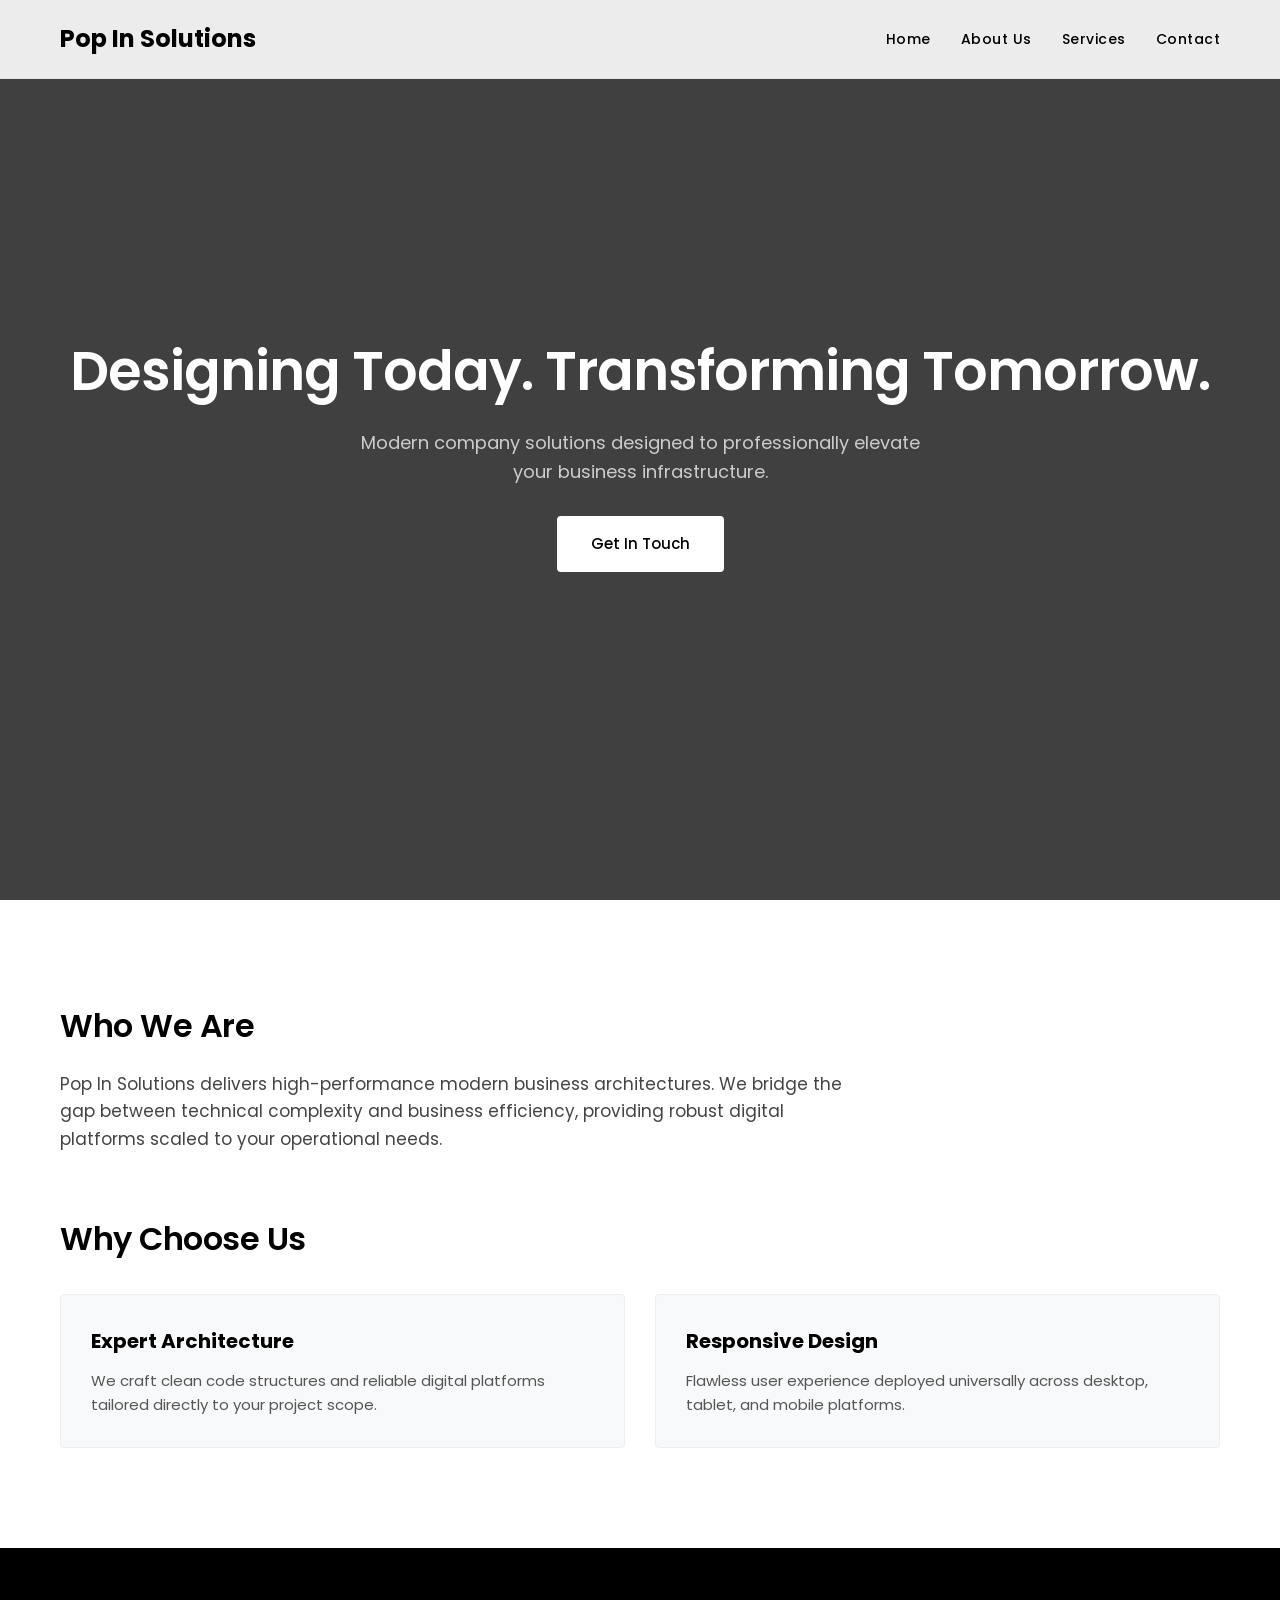
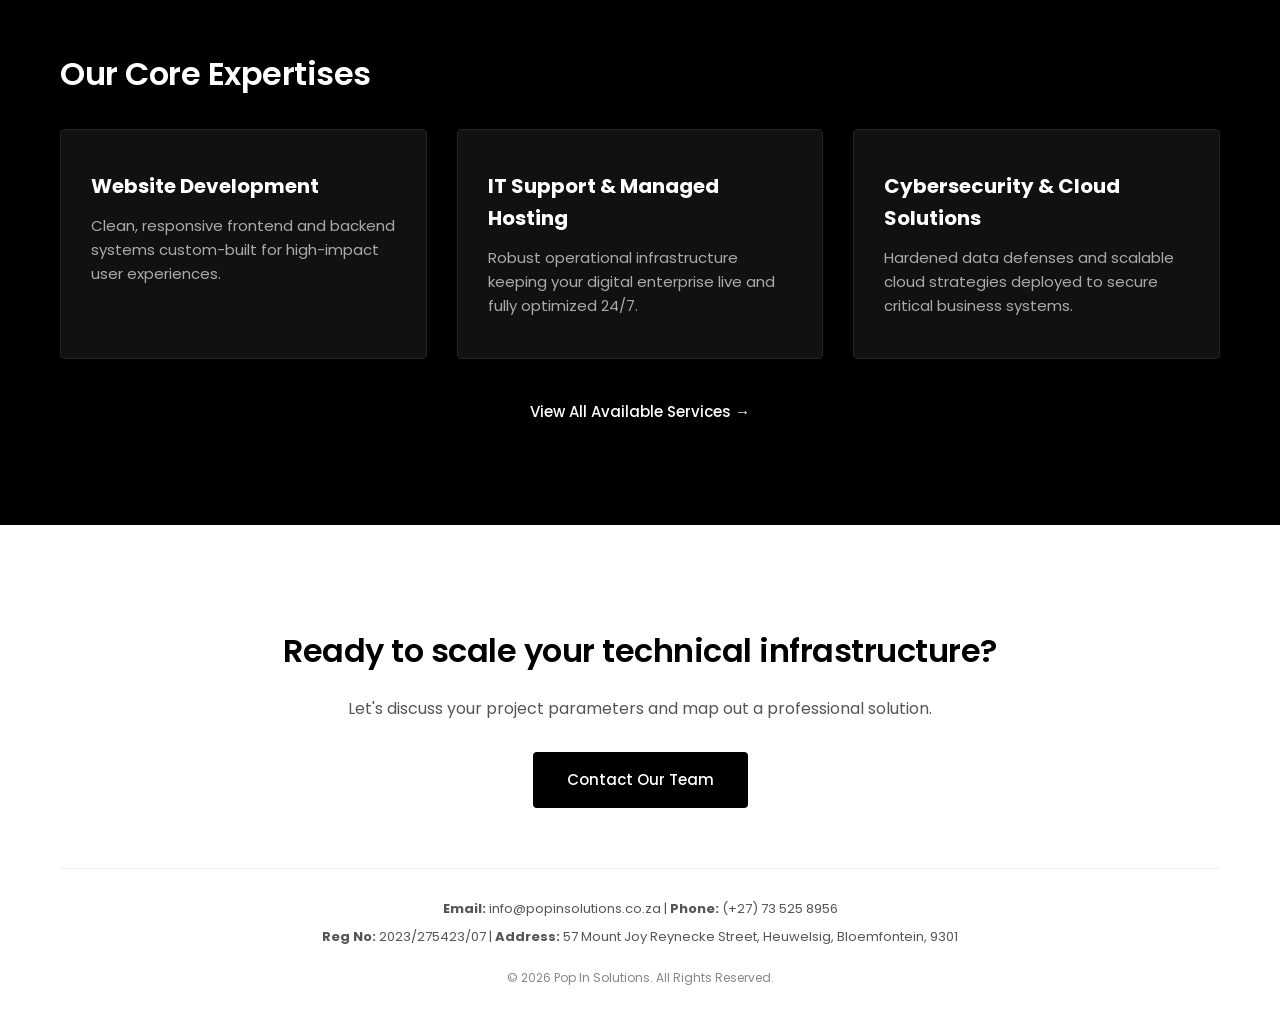
<file: index.html>
<!DOCTYPE html>
<html lang="en">
<head>
    <meta charset="UTF-8">
    <meta name="viewport" content="width=device-width, initial-scale=1.0">
    <title>Pop In Solutions | Professional IT & Business Systems</title>

    <link rel="stylesheet" href="style.css">

    <link href="https://fonts.googleapis.com/css2?family=Poppins:wght@300;400;500;600;700&display=swap" rel="stylesheet">
</head>
<body>
     
    <nav class="navbar">
        <div class="logo">
            <h2>Pop In Solutions</h2>
        </div>
        <ul class="nav-links">
            <li><a href="index.html" class="active">Home</a></li>
            <li><a href="about.html">About Us</a></li>
            <li><a href="service.html">Services</a></li>
            <li><a href="contact.html">Contact</a></li>
        </ul>
    </nav>

    <header id="home" class="hero-section">
        <div class="hero-overlay"></div>
        <div class="hero-content">
            <h2>Designing Today. Transforming Tomorrow.</h2>
            <p>Modern company solutions designed to professionally elevate your business infrastructure.</p>
            <a href="#contact" class="cta-btn">Get In Touch</a>
        </div>
    </header>

    <section class="intro-why-us">
        <div class="container">
            <div class="intro-block">
                <h3>Who We Are</h3>
                <p>Pop In Solutions delivers high-performance modern business architectures. We bridge the gap between technical complexity and business efficiency, providing robust digital platforms scaled to your operational needs.</p>
            </div>
            
            <div class="why-choose-us">
                <h3>Why Choose Us</h3>
                <div class="benefits-grid">
                    <div class="benefit-card">
                        <h4>Expert Architecture</h4>
                        <p>We craft clean code structures and reliable digital platforms tailored directly to your project scope.</p>
                    </div>
                    <div class="benefit-card">
                        <h4>Responsive Design</h4>
                        <p>Flawless user experience deployed universally across desktop, tablet, and mobile platforms.</p>
                    </div>
                </div>
            </div>
        </div>
    </section>

    <section id="services" class="services-preview">
        <div class="container">
            <h3>Our Core Expertises</h3>
            <div class="services-grid">
                <div class="service-card">
                    <h4>Website Development</h4>
                    <p>Clean, responsive frontend and backend systems custom-built for high-impact user experiences.</p>
                </div>
                <div class="service-card">
                    <h4>IT Support & Managed Hosting</h4>
                    <p>Robust operational infrastructure keeping your digital enterprise live and fully optimized 24/7.</p>
                </div>
                <div class="service-card">
                    <h4>Cybersecurity & Cloud Solutions</h4>
                    <p>Hardened data defenses and scalable cloud strategies deployed to secure critical business systems.</p>
                </div>
            </div>
            <div class="center-link">
                <a href="#" class="text-link">View All Available Services &rarr;</a>
            </div>
        </div>
    </section>

    <footer class="footer-prompt">
        <div class="container">
            <h3>Ready to scale your technical infrastructure?</h3>
            <p>Let's discuss your project parameters and map out a professional solution.</p>
            <a href="#contact" class="cta-btn-alt">Contact Our Team</a>
            
            <hr class="footer-divider">
            
            <div class="footer-meta">
                <p><strong>Email:</strong> info@popinsolutions.co.za | <strong>Phone:</strong> (+27) 73 525 8956</p>
                <p><strong>Reg No:</strong> 2023/275423/07 | <strong>Address:</strong> 57 Mount Joy Reynecke Street, Heuwelsig, Bloemfontein, 9301</p>
                <p class="copyright">&copy; 2026 Pop In Solutions. All Rights Reserved.</p>
            </div>
        </div>
    </footer>

    <script src="script.js"></script>
</body>
</html>
</file>
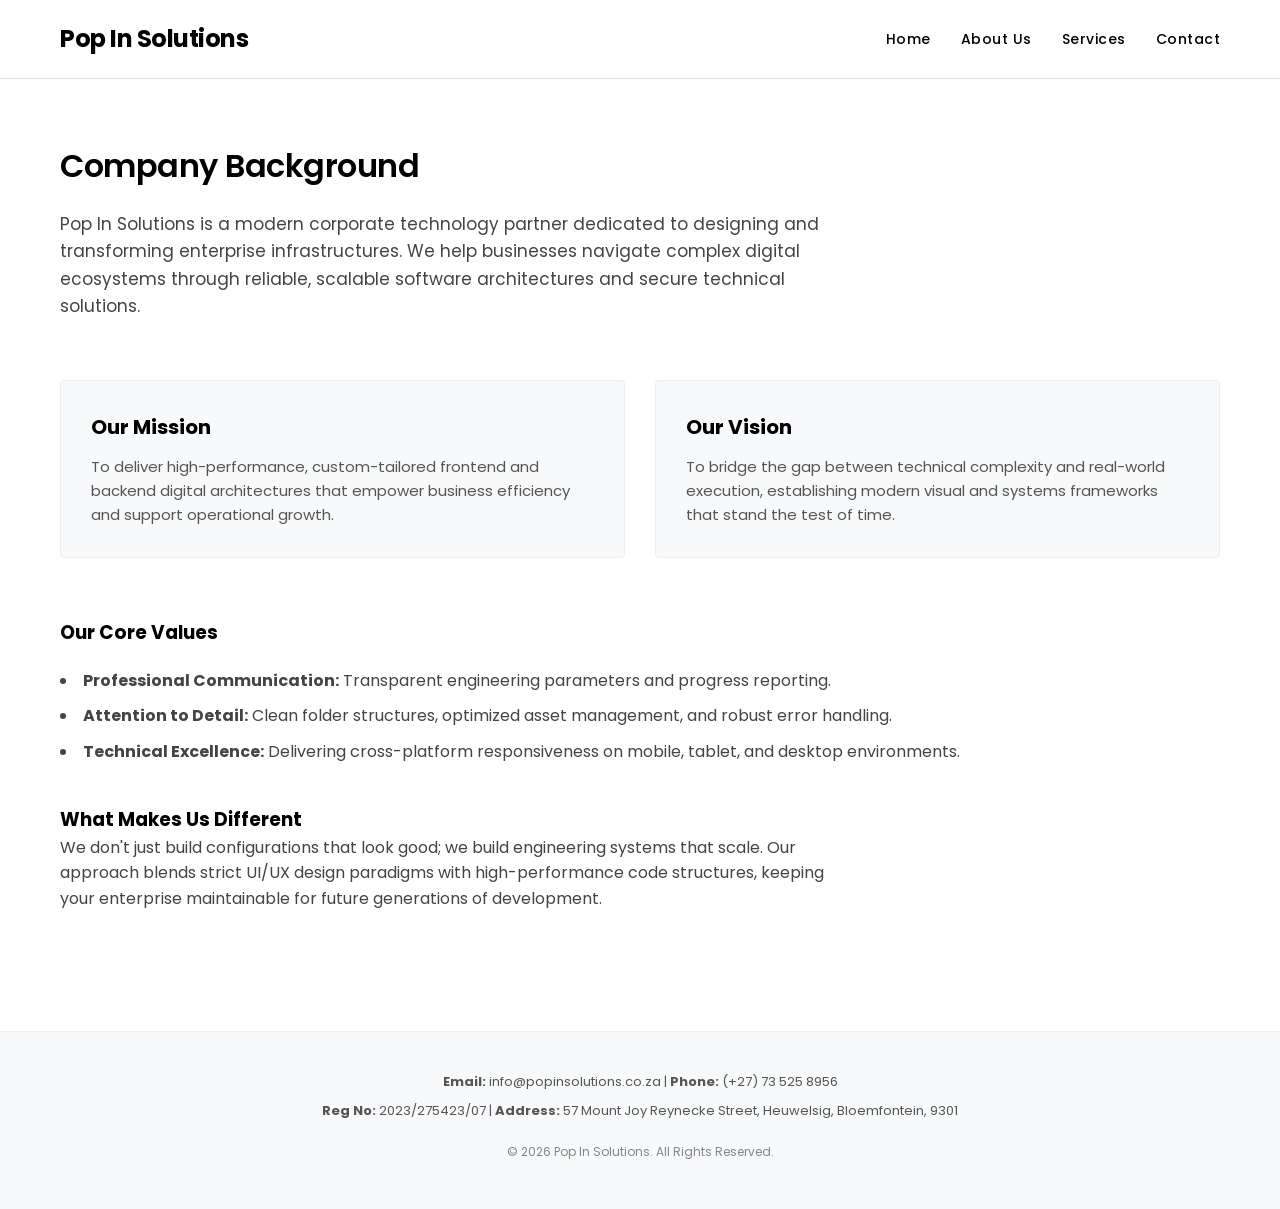
<file: about.html>
<!DOCTYPE html>
<html lang="en">
<head>
    <meta charset="UTF-8">
    <meta name="viewport" content="width=device-width, initial-scale=1.0">
    <title>About Us | Pop In Solutions</title>
    <link rel="stylesheet" href="style.css">
    <link href="https://fonts.googleapis.com/css2?family=Poppins:wght@300;400;500;600;700&display=swap" rel="stylesheet">
</head>
<body>

    <nav class="navbar">
        <div class="logo">
            <h1>Pop In Solutions</h1>
        </div>
        <ul class="nav-links">
            <li><a href="index.html">Home</a></li>
            <li><a href="about.html" class="active">About Us</a></li>
            <li><a href="service.html">Services</a></li>
            <li><a href="contact.html">Contact</a></li>
        </ul>
    </nav>

    <main class="container" style="padding-top: 140px; padding-bottom: 80px;">
        <section class="intro-block">
            <h3>Company Background</h3>
            <p>Pop In Solutions is a modern corporate technology partner dedicated to designing and transforming enterprise infrastructures. We help businesses navigate complex digital ecosystems through reliable, scalable software architectures and secure technical solutions.</p>
        </section>

        <section class="benefits-grid" style="margin-bottom: 60px;">
            <div class="benefit-card">
                <h4>Our Mission</h4>
                <p>To deliver high-performance, custom-tailored frontend and backend digital architectures that empower business efficiency and support operational growth.</p>
            </div>
            <div class="benefit-card">
                <h4>Our Vision</h4>
                <p>To bridge the gap between technical complexity and real-world execution, establishing modern visual and systems frameworks that stand the test of time.</p>
            </div>
        </section>

        <section style="margin-bottom: 40px;">
            <h3 style="margin-bottom: 20px;">Our Core Values</h3>
            <ul style="list-style-position: inside; margin-bottom: 40px; color: #444;">
                <li style="margin-bottom: 10px;"><strong>Professional Communication:</strong> Transparent engineering parameters and progress reporting.</li>
                <li style="margin-bottom: 10px;"><strong>Attention to Detail:</strong> Clean folder structures, optimized asset management, and robust error handling.</li>
                <li style="margin-bottom: 10px;"><strong>Technical Excellence:</strong> Delivering cross-platform responsiveness on mobile, tablet, and desktop environments.</li>
            </ul>

            <h3>What Makes Us Different</h3>
            <p style="color: #444; max-width: 800px;">We don't just build configurations that look good; we build engineering systems that scale. Our approach blends strict UI/UX design paradigms with high-performance code structures, keeping your enterprise maintainable for future generations of development.</p>
        </section>
    </main>

    <footer class="footer-prompt" style="background: #f8f9fa; border-top: 1px solid #eee; padding: 40px 0;">
        <div class="container">
            <div class="footer-meta">
                <p><strong>Email:</strong> info@popinsolutions.co.za | <strong>Phone:</strong> (+27) 73 525 8956</p>
                <p><strong>Reg No:</strong> 2023/275423/07 | <strong>Address:</strong> 57 Mount Joy Reynecke Street, Heuwelsig, Bloemfontein, 9301</p>
                <p class="copyright">&copy; 2026 Pop In Solutions. All Rights Reserved.</p>
            </div>
        </div>
    </footer>

</body>
</html>
</file>
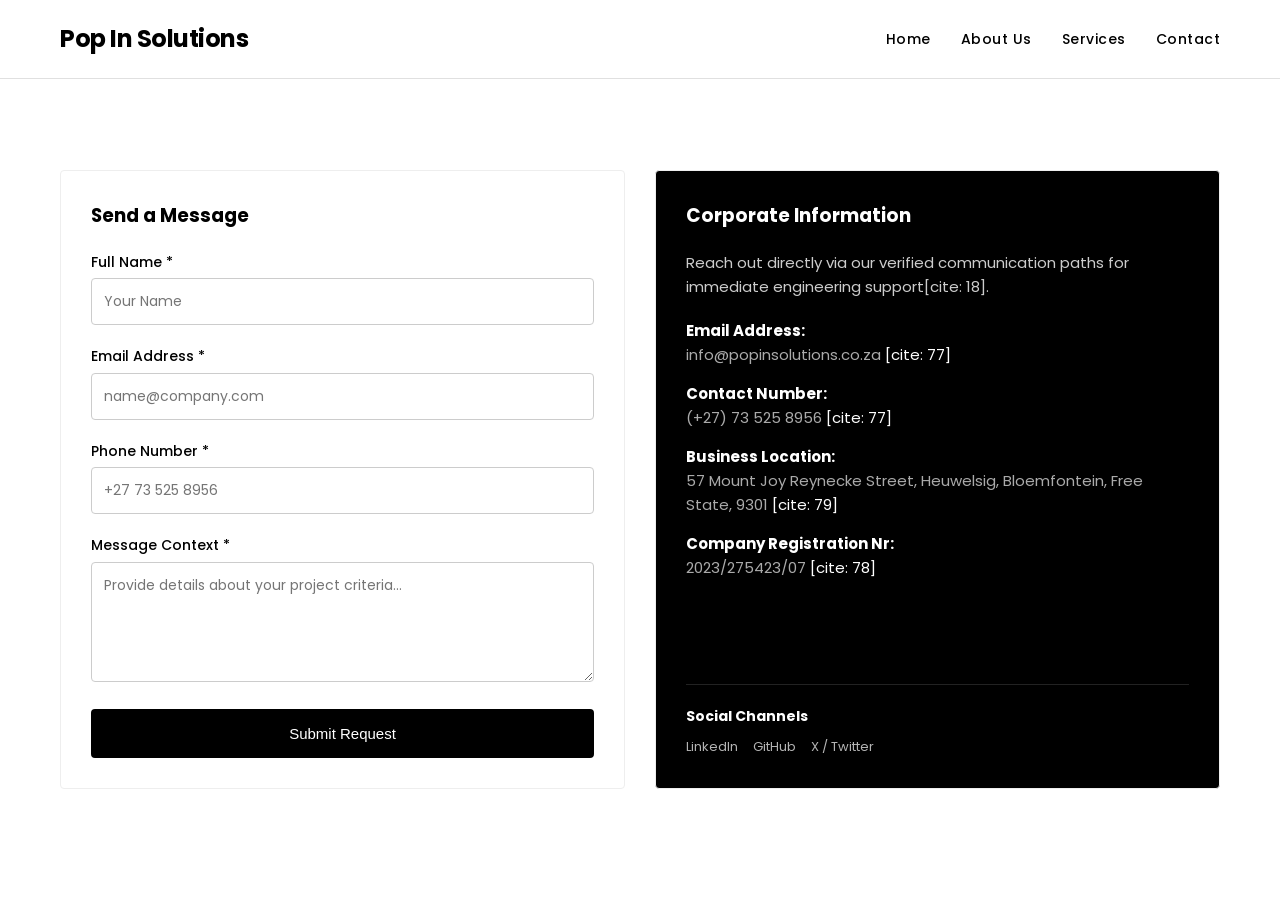
<file: contact.html>
<!DOCTYPE html>
<html lang="en">
<head>
    <meta charset="UTF-8">
    <meta name="viewport" content="width=device-width, initial-scale=1.0">
    <title>Contact Us | Pop In Solutions</title>
    <link rel="stylesheet" href="style.css">
    <link href="https://fonts.googleapis.com/css2?family=Poppins:wght@300;400;500;600;700&display=swap" rel="stylesheet">
    <style>
        /* Context-specific Form Overrides for Clean Layout */
        .form-group { margin-bottom: 20px; text-align: left; }
        .form-group label { display: block; font-size: 14px; font-weight: 500; margin-bottom: 5px; }
        .form-group input, .form-group textarea { 
            width: 100%; padding: 12px; border: 1px solid #ccc; border-radius: 4px; font-family: inherit; font-size: 14px; 
        }
        .form-group textarea { resize: vertical; min-height: 120px; }
    </style>
</head>
<body>

    <nav class="navbar">
        <div class="logo">
            <h1>Pop In Solutions</h1>
        </div>
        <ul class="nav-links">
            <li><a href="index.html">Home</a></li>
            <li><a href="about.html">About Us</a></li>
            <li><a href="service.html">Services</a></li>
            <li><a href="contact.html" class="active">Contact</a></li>
        </ul>
    </nav>

    <main class="container" style="padding-top: 140px; padding-bottom: 80px;">
        <div class="benefits-grid">
            
            <div class="benefit-card" style="background: #ffffff;">
                <h3 style="margin-bottom: 20px;">Send a Message</h3>
                <form id="submissionForm" novalidate>
                    <div class="form-group">
                        <label for="name">Full Name *</label>
                        <input type="text" id="name" placeholder="Your Name" required>
                    </div>
                    <div class="form-group">
                        <label for="email">Email Address *</label>
                        <input type="email" id="email" placeholder="name@company.com" required>
                    </div>
                    <div class="form-group">
                        <label for="phone">Phone Number *</label>
                        <input type="tel" id="phone" placeholder="+27 73 525 8956" required>
                    </div>
                    <div class="form-group">
                        <label for="message">Message Context *</label>
                        <textarea id="message" placeholder="Provide details about your project criteria..." required></textarea>
                    </div>
                    <button type="submit" class="cta-btn-alt" style="width: 100%; border-radius: 4px; cursor: pointer;">Submit Request</button>
                </form>
            </div>

            <div class="benefit-card" style="background: #000000; color: #ffffff; display: flex; flex-direction: column; justify-content: space-between;">
                <div>
                    <h3 style="color: #ffffff; margin-bottom: 20px;">Corporate Information</h3>
                    <p style="color: #ccc; margin-bottom: 20px;">Reach out directly via our verified communication paths for immediate engineering support[cite: 18].</p>
                    
                    <div style="margin-bottom: 15px; font-size: 15px;">
                        <strong>Email Address:</strong><br>
                        <span style="color: #aaa;">info@popinsolutions.co.za</span> [cite: 77]
                    </div>
                    <div style="margin-bottom: 15px; font-size: 15px;">
                        <strong>Contact Number:</strong><br>
                        <span style="color: #aaa;">(+27) 73 525 8956</span> [cite: 77]
                    </div>
                    <div style="margin-bottom: 15px; font-size: 15px;">
                        <strong>Business Location:</strong><br>
                        <span style="color: #aaa;">57 Mount Joy Reynecke Street, Heuwelsig, Bloemfontein, Free State, 9301</span> [cite: 79]
                    </div>
                    <div style="margin-bottom: 15px; font-size: 15px;">
                        <strong>Company Registration Nr:</strong><br>
                        <span style="color: #aaa;">2023/275423/07</span> [cite: 78]
                    </div>
                </div>

                <div style="margin-top: 30px; border-top: 1px solid #222; padding-top: 20px;">
                    <strong style="display: block; margin-bottom: 10px; font-size: 14px;">Social Channels</strong>
                    <div style="display: flex; gap: 15px;">
                        <a href="#" style="color: #fff; text-decoration: none; font-size: 13px; opacity: 0.7;">LinkedIn</a>
                        <a href="#" style="color: #fff; text-decoration: none; font-size: 13px; opacity: 0.7;">GitHub</a>
                        <a href="#" style="color: #fff; text-decoration: none; font-size: 13px; opacity: 0.7;">X / Twitter</a>
                    </div>
                </div>
            </div>

        </div>
    </main>

    <script src="script.js"></script>
</body>
</html>
</file>
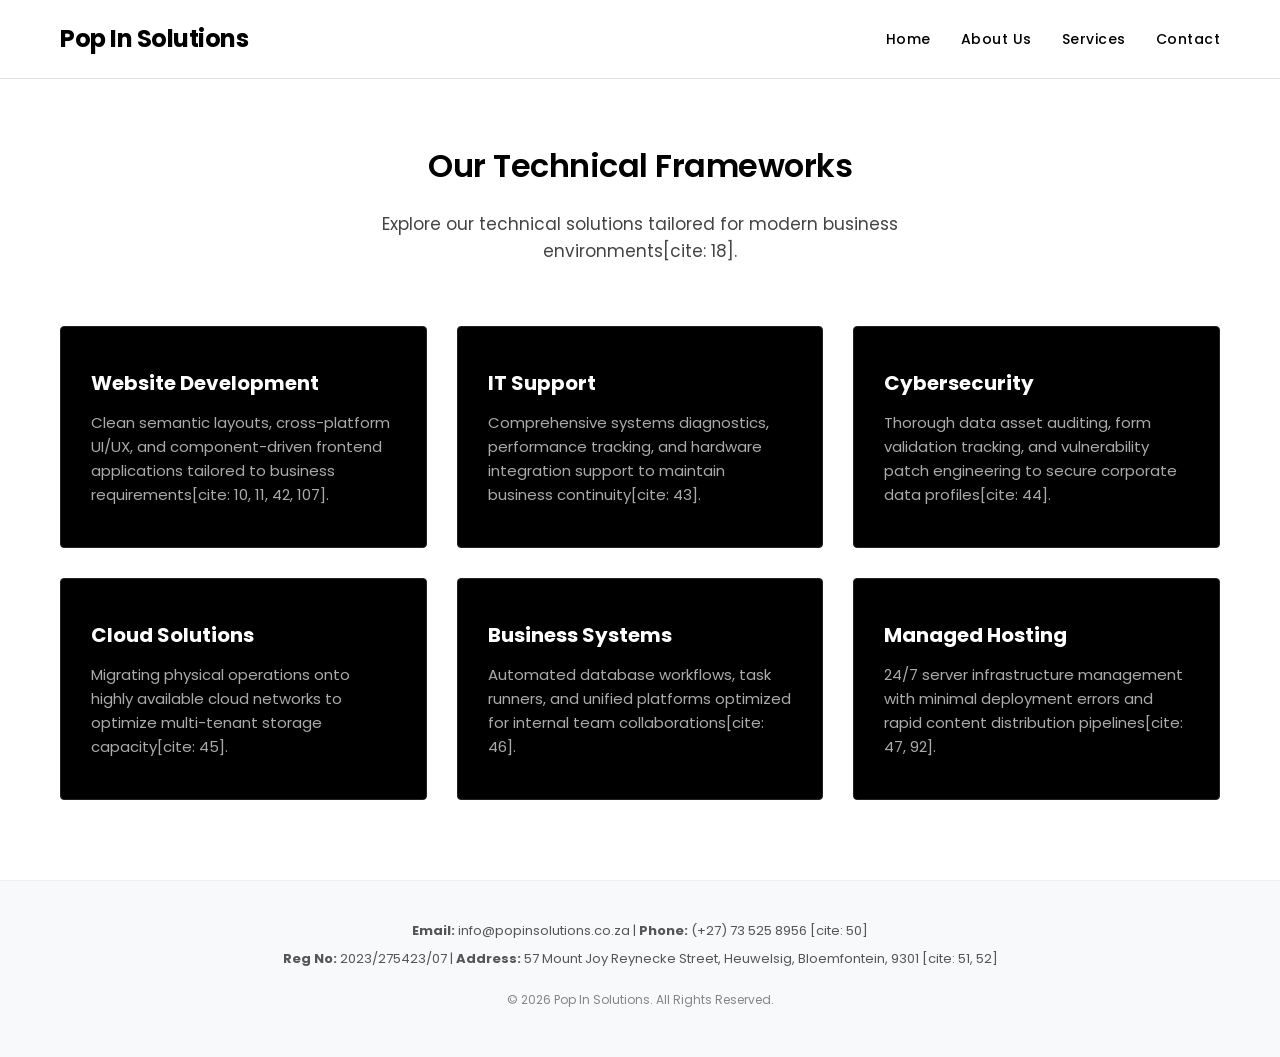
<file: service.html>
<!DOCTYPE html>
<html lang="en">
<head>
    <meta charset="UTF-8">
    <meta name="viewport" content="width=device-width, initial-scale=1.0">
    <title>Services | Pop In Solutions</title>
    <link rel="stylesheet" href="style.css">
    <link href="https://fonts.googleapis.com/css2?family=Poppins:wght@300;400;500;600;700&display=swap" rel="stylesheet">
</head>
<body>

    <nav class="navbar">
        <div class="logo">
            <h1>Pop In Solutions</h1>
        </div>
        <ul class="nav-links">
            <li><a href="index.html">Home</a></li>
            <li><a href="about.html">About Us</a></li>
            <li><a href="service.html" class="active">Services</a></li>
            <li><a href="contact.html">Contact</a></li>
        </ul>
    </nav>

    <main class="container" style="padding-top: 140px; padding-bottom: 80px;">
        <div class="intro-block" style="text-align: center; margin-bottom: 60px;">
            <h3>Our Technical Frameworks</h3>
            <p style="margin: 0 auto; max-width: 600px;">Explore our technical solutions tailored for modern business environments[cite: 18].</p>
        </div>

        <div class="services-grid" style="color: #ffffff;">
            <div class="service-card" style="background: #000;">
                <h4>Website Development</h4>
                <p>Clean semantic layouts, cross-platform UI/UX, and component-driven frontend applications tailored to business requirements[cite: 10, 11, 42, 107].</p>
            </div>
            <div class="service-card" style="background: #000;">
                <h4>IT Support</h4>
                <p>Comprehensive systems diagnostics, performance tracking, and hardware integration support to maintain business continuity[cite: 43].</p>
            </div>
            <div class="service-card" style="background: #000;">
                <h4>Cybersecurity</h4>
                <p>Thorough data asset auditing, form validation tracking, and vulnerability patch engineering to secure corporate data profiles[cite: 44].</p>
            </div>
            <div class="service-card" style="background: #000;">
                <h4>Cloud Solutions</h4>
                <p>Migrating physical operations onto highly available cloud networks to optimize multi-tenant storage capacity[cite: 45].</p>
            </div>
            <div class="service-card" style="background: #000;">
                <h4>Business Systems</h4>
                <p>Automated database workflows, task runners, and unified platforms optimized for internal team collaborations[cite: 46].</p>
            </div>
            <div class="service-card" style="background: #000;">
                <h4>Managed Hosting</h4>
                <p>24/7 server infrastructure management with minimal deployment errors and rapid content distribution pipelines[cite: 47, 92].</p>
            </div>
        </div>
    </main>

    <footer class="footer-prompt" style="background: #f8f9fa; border-top: 1px solid #eee; padding: 40px 0;">
        <div class="container">
            <div class="footer-meta">
                <p><strong>Email:</strong> info@popinsolutions.co.za | <strong>Phone:</strong> (+27) 73 525 8956 [cite: 50]</p>
                <p><strong>Reg No:</strong> 2023/275423/07 | <strong>Address:</strong> 57 Mount Joy Reynecke Street, Heuwelsig, Bloemfontein, 9301 [cite: 51, 52]</p>
                <p class="copyright">&copy; 2026 Pop In Solutions. All Rights Reserved.</p>
            </div>
        </div>
    </footer>

</body>
</html>
</file>
<file: style.css>
/* RESET & UNIVERSAL PROPERTIES */
* {
    margin: 0;
    padding: 0;
    box-sizing: border-box;
    scroll-behavior: smooth; /* Smooth transitions between nav links */
}

body {
    background: #ffffff; /* Keeping to the required clean white/black aesthetic */
    color: #000000;
    font-family: 'Poppins', sans-serif;
    line-height: 1.6;
}

/* NAVIGATION BAR */
nav {
    position: fixed; /* Fixed the typo here */
    width: 100%;
    padding: 20px 60px;
    display: flex;
    justify-content: space-between;
    align-items: center;
    background: rgba(255, 255, 255, 0.9); /* White frosted-glass corporate navbar */
    backdrop-filter: blur(20px); /* Fixed the typo here */
    border-bottom: 1px solid #e0e0e0;
    z-index: 100; /* Fixed the typo here */
}
 
nav h1 {
    font-size: 24px;
    font-weight: 700;
    letter-spacing: -0.5px;
}

nav ul {
    display: flex;
    gap: 30px;
    list-style: none;
}

nav ul li a {
    text-decoration: none;
    color: #000000;
    font-size: 14px;
    font-weight: 500;
    letter-spacing: 0.5px;
    transition: opacity 0.3s ease;
}

nav ul li a:hover {
    opacity: 0.6;
}

/* HERO SECTION */
.hero-section {
    height: 100vh;
    /* Clean, tech-appropriate abstract background image from Unsplash */
    background-image: url('https://images.unsplash.com/photo-1504384308090-c894fdcc538d?auto=format&fit=crop&q=80&w=1920');
    background-size: cover;
    background-position: center;
    display: flex;
    justify-content: center;
    align-items: center;
    position: relative;
}

.hero-overlay {
    position: absolute; /* Fixed to cover the entire container background */
    top: 0;
    left: 0;
    width: 100%;
    height: 100%;
    background: rgba(0, 0, 0, 0.75); /* Dark screen to ensure crisp white text contrast */
}

.hero-content {
    position: relative;
    text-align: center;
    z-index: 2;
    padding: 0 20px;
}

.hero-content h2 {
    font-size: 54px;
    font-weight: 600;
    color: #ffffff;
    margin-bottom: 15px;
    letter-spacing: -1px;
}

.hero-content p {
    font-size: 18px;
    color: #cccccc;
    margin-bottom: 30px;
    max-width: 600px;
    margin-left: auto;
    margin-right: auto;
}

/* Call-to-Action Buttons */
.cta-btn, .cta-btn-alt {
    display: inline-block;
    padding: 14px 32px;
    border: 2px solid #ffffff;
    background: #ffffff;
    color: #000000;
    text-decoration: none;
    font-weight: 500;
    border-radius: 4px; /* Slightly squarer, professional corporate corners */
    font-size: 15px;
    transition: all 0.3s ease;
}

.cta-btn:hover {
    background: transparent;
    color: #ffffff;
}

/* CONTAINER UTILITY */
.container {
    max-width: 1200px;
    margin: 0 auto;
    padding: 0 20px;
}

/* INTRODUCTION & WHY CHOOSE US SECTION */
.intro-why-us {
    padding: 100px 0;
    background: #ffffff;
}

.intro-block {
    margin-bottom: 60px;
}

.intro-block h3, .why-choose-us h3, .services-preview h3, .footer-prompt h3 {
    font-size: 32px;
    font-weight: 600;
    margin-bottom: 20px;
    letter-spacing: -0.5px;
}

.intro-block p {
    font-size: 17px;
    color: #444444;
    max-width: 800px;
}

.benefits-grid, .services-grid {
    display: grid;
    grid-template-columns: repeat(auto-fit, minmax(300px, 1fr)); /* Clean layout from your code */
    gap: 30px;
    margin-top: 30px;
}

.benefit-card {
    padding: 30px;
    background: #f8f9fa;
    border: 1px solid #eee;
    border-radius: 4px;
}

.benefit-card h4, .service-card h4 {
    font-size: 20px;
    margin-bottom: 12px;
}

.benefit-card p, .service-card p {
    color: #555555;
    font-size: 15px;
}

/* SERVICES OVERVIEW SECTION */
.services-preview {
    padding: 100px 0;
    background: #000000; /* High-contrast switch to black section */
    color: #ffffff;
}

.service-card {
    padding: 40px 30px;
    background: #111111;
    border: 1px solid #222222;
    border-radius: 4px;
    transition: border-color 0.3s ease;
}

.service-card:hover {
    border-color: #ffffff; /* Subtle hover effect matching branding guidelines */
}

.service-card p {
    color: #aaaaaa;
}

.center-link {
    text-align: center;
    margin-top: 40px;
}

.text-link {
    color: #ffffff;
    text-decoration: none;
    font-weight: 500;
    font-size: 15px;
}

.text-link:hover {
    text-decoration: underline;
}

/* PROMPT & FOOTER METADATA */
.footer-prompt {
    padding: 100px 0 40px 0;
    background: #ffffff;
    text-align: center;
}

.footer-prompt p {
    color: #555555;
    margin-bottom: 30px;
}

.cta-btn-alt {
    background: #000000;
    color: #ffffff;
    border: 2px solid #000000;
}

.cta-btn-alt:hover {
    background: transparent;
    color: #000000;
}

.footer-divider {
    margin: 60px 0 30px 0;
    border: 0;
    border-top: 1px solid #eeeeee;
}

.footer-meta {
    font-size: 13px;
    color: #777777;
}

.footer-meta p {
    margin-bottom: 8px;
}

.copyright {
    margin-top: 20px;
    font-size: 12px;
    opacity: 0.7;
}

/* MOBILE & TABLET MEDIA QUERIES */
@media (max-width: 768px) {
    nav {
        padding: 15px 25px;
    }
    
    nav h1 {
        font-size: 20px;
    }

    nav ul {
        gap: 15px;
    }

    .hero-content h2 {
        font-size: 36px;
    }

    .hero-content p {
        font-size: 16px;
    }

    .intro-why-us, .services-preview, .footer-prompt {
        padding: 60px 0;
    }
}
</file>
